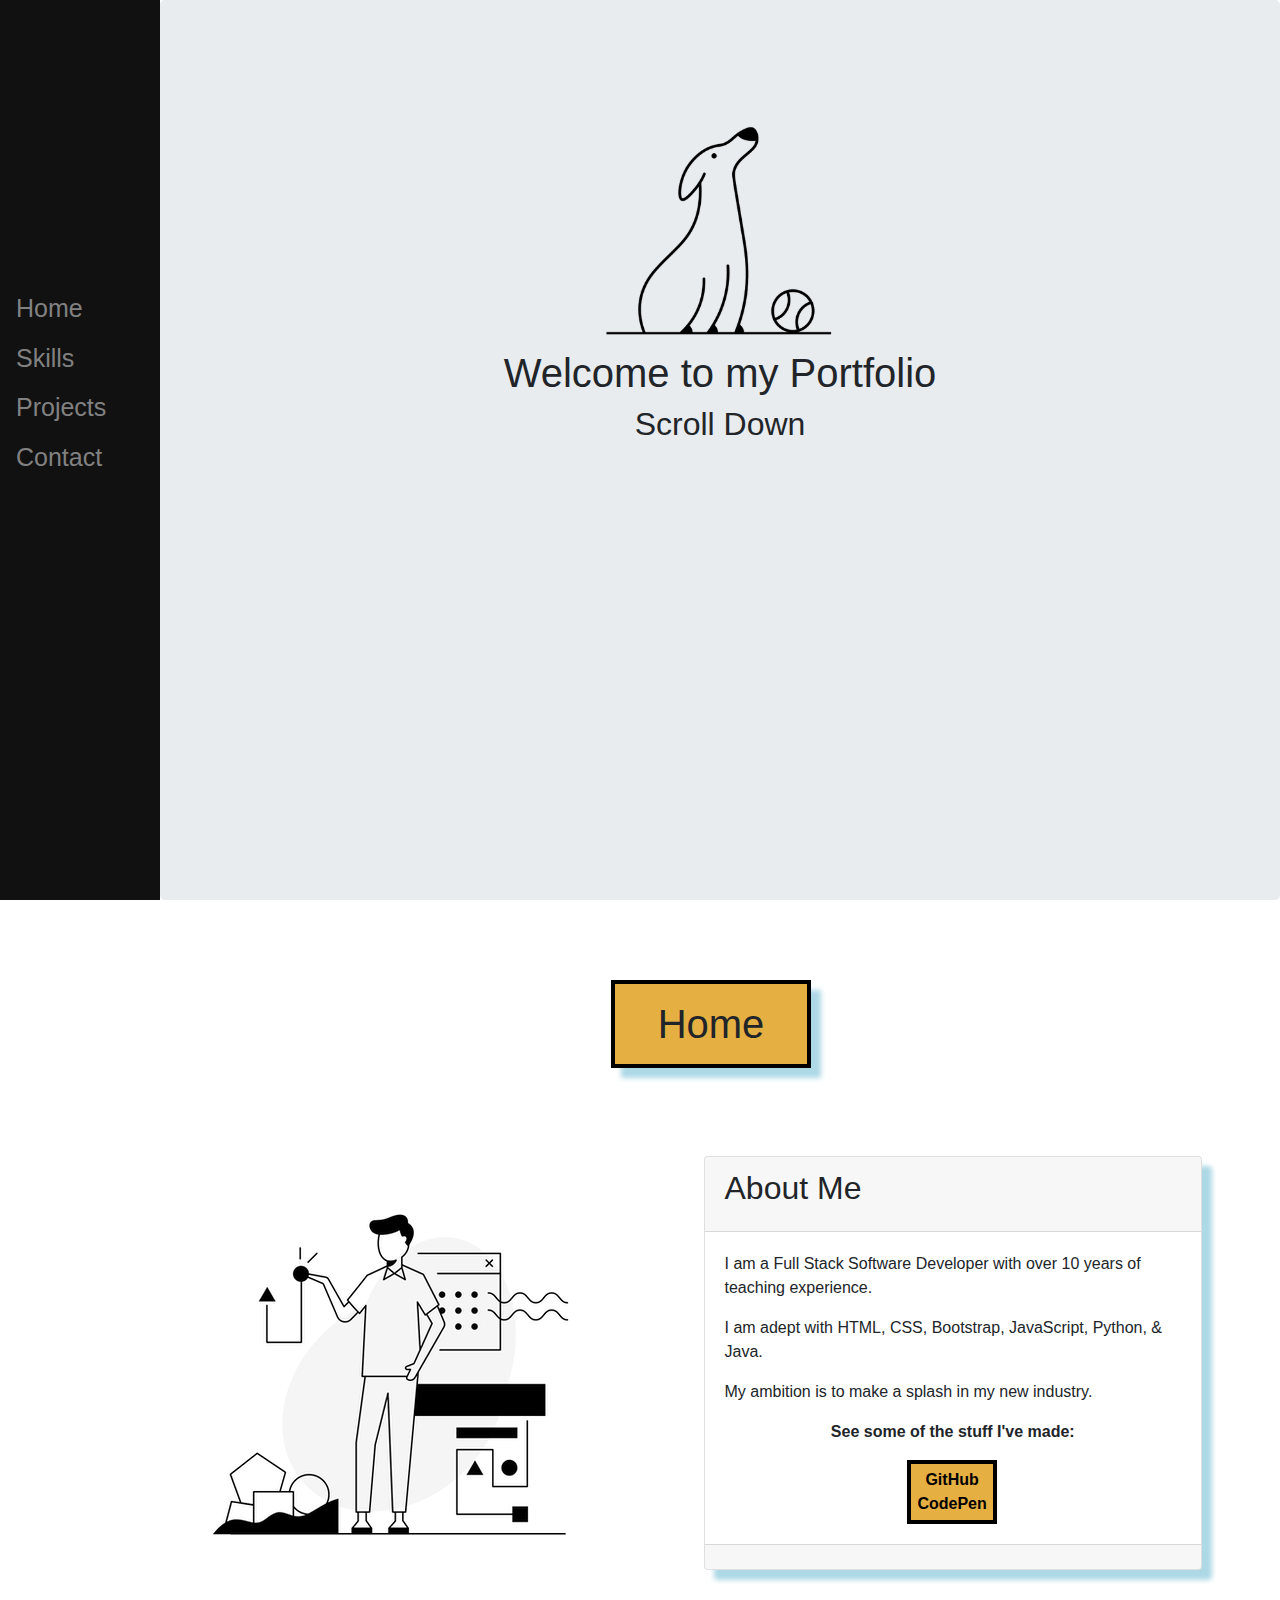
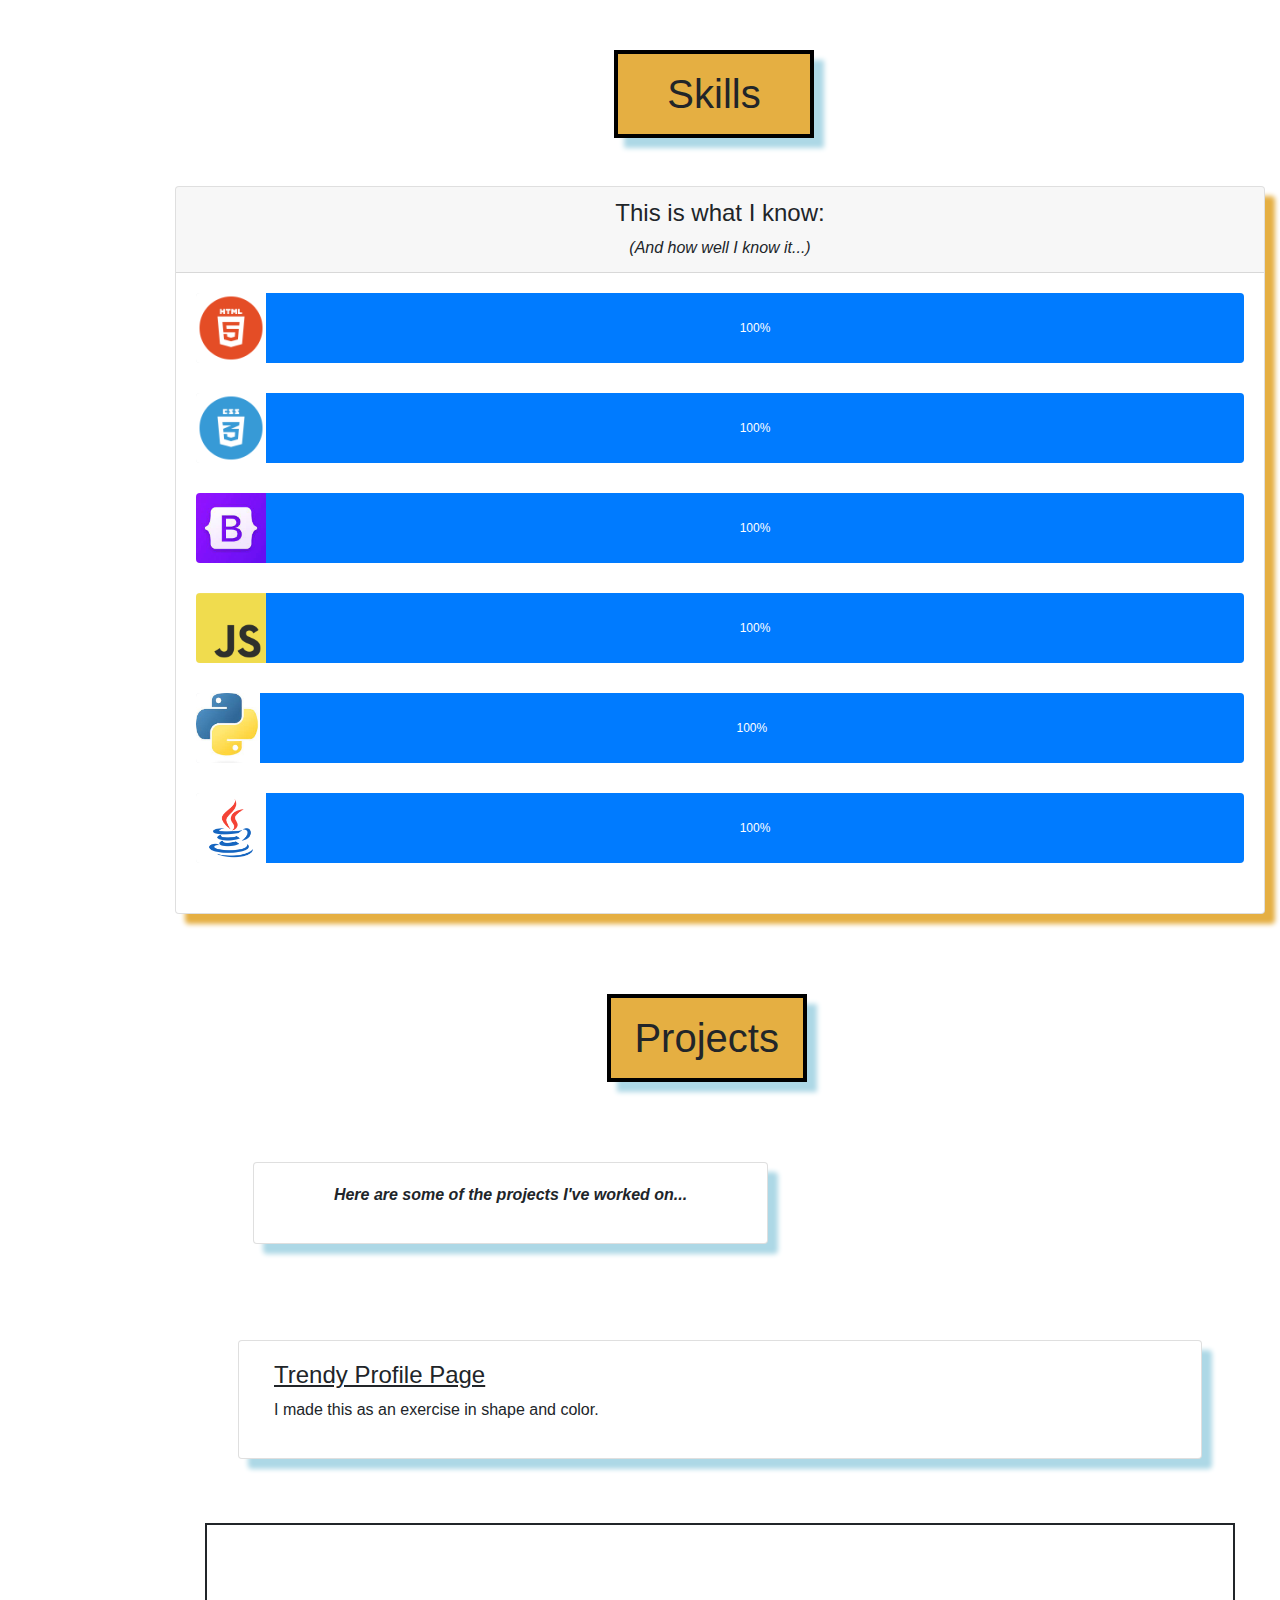
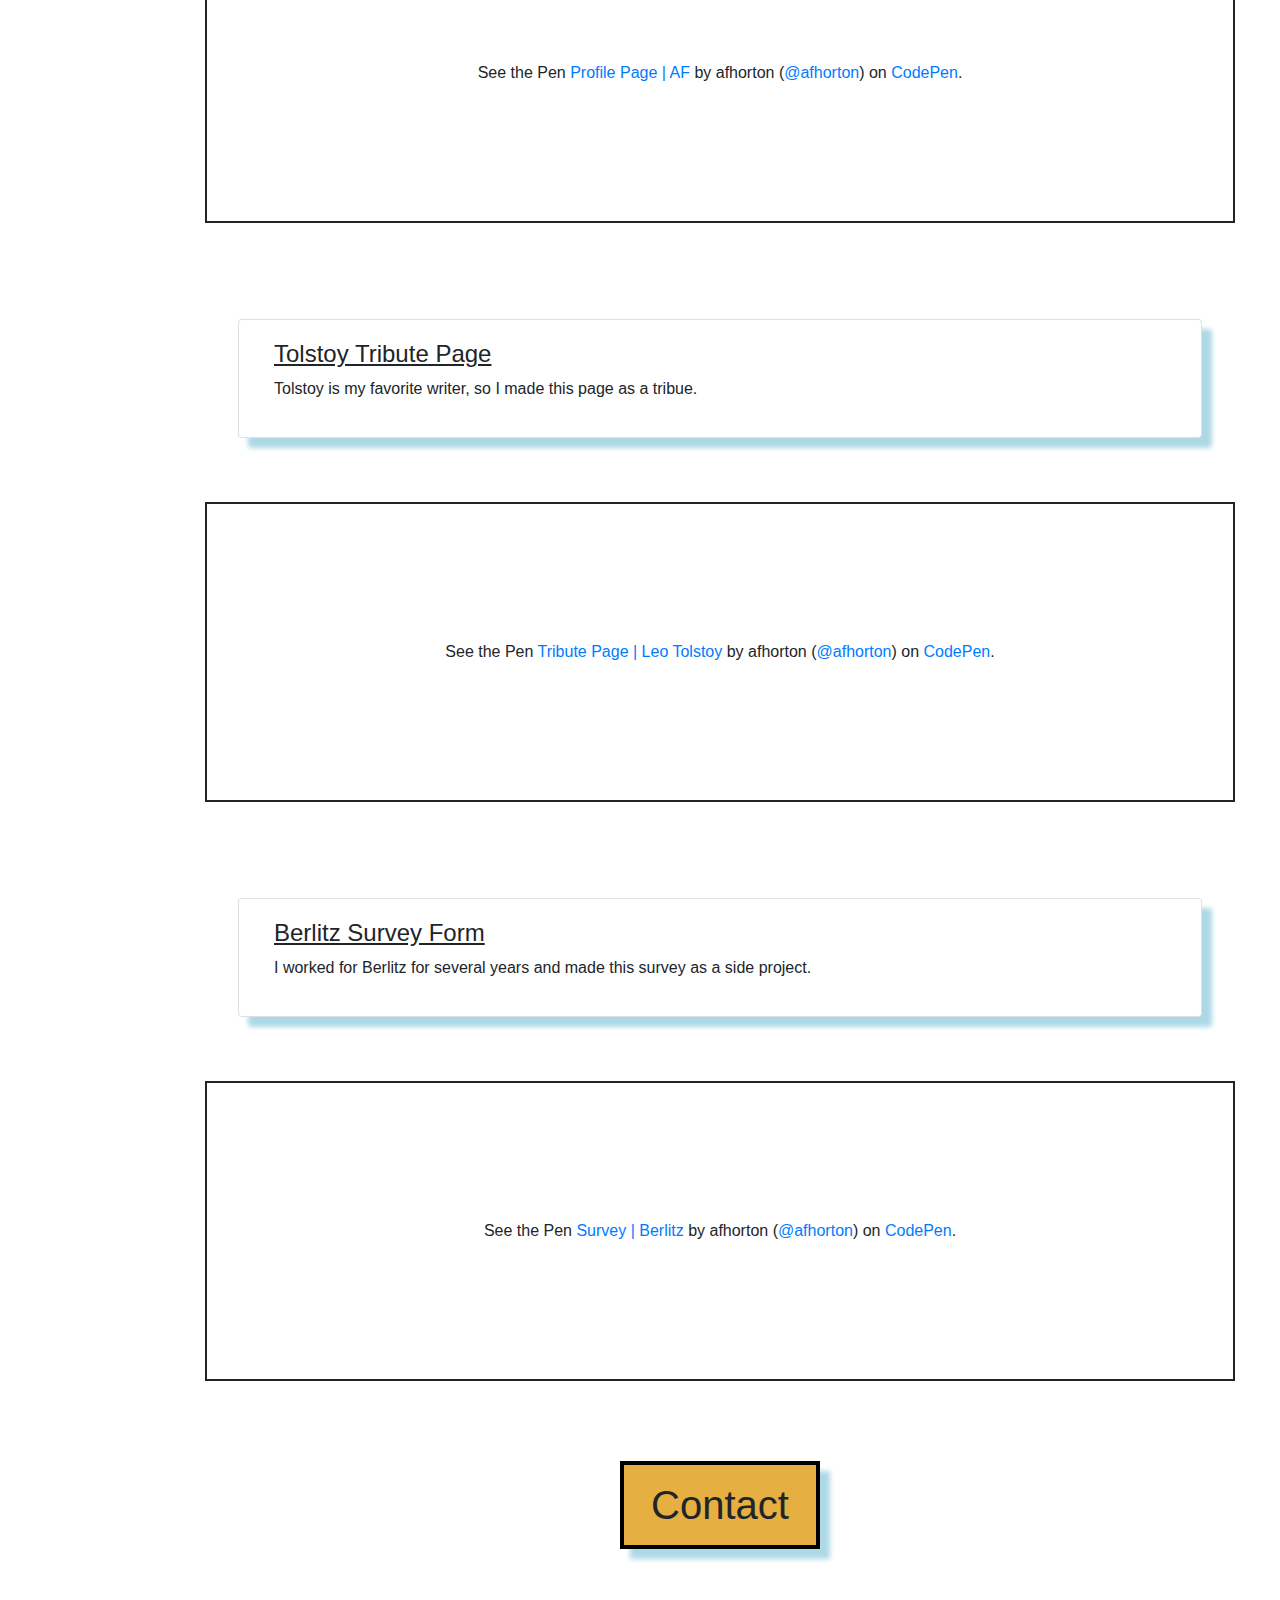
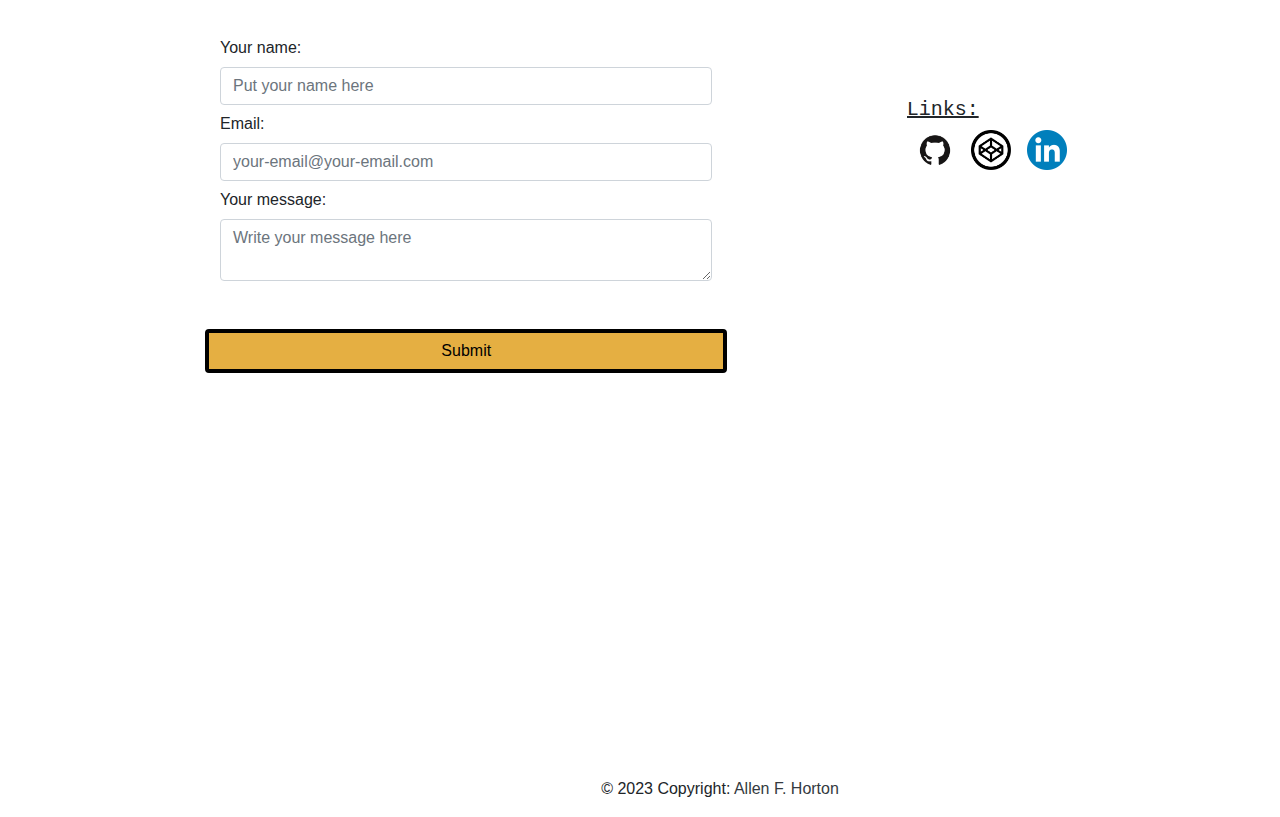
<file: index.html>
<!DOCTYPE html>
<html lang="en">
<head>
    <meta charset="UTF-8">
    <meta http-equiv="X-UA-Compatible" content="IE=edge">
    <meta name="viewport" content="width=device-width, initial-scale=1.0">
    <title>Home</title>
  <script src="https://ajax.googleapis.com/ajax/libs/jquery/3.6.3/jquery.min.js"></script>
  <script src="https://maxcdn.bootstrapcdn.com/bootstrap/3.4.1/js/bootstrap.min.js"></script>
    <link rel="stylesheet" href="https://cdn.jsdelivr.net/npm/bootstrap@4.0.0/dist/css/bootstrap.min.css" integrity="sha384-Gn5384xqQ1aoWXA+058RXPxPg6fy4IWvTNh0E263XmFcJlSAwiGgFAW/dAiS6JXm" crossorigin="anonymous">
    <link rel="stylesheet" href="styles/portfolio.css">
  </head>
  <body>
  

    <div class="sidenav">
    <div class="space-div"></div>
  <a href="#home">Home</a>
  <a href="#skills">Skills</a>
  <a href="#projects">Projects</a>
  <a href="#contact">Contact</a>
</div>
      
<div style="margin-left: 160px;">
    <!-- Header -->

    <header class="jumbotron text-center mb-0 container-fluid jumbo">
        <div class="col">
    <img src="images/Dog.png" alt="A Dog" class="img w-25 mt-5">
      <h1>Welcome to my Portfolio</h1>
      <h2>Scroll Down</h2>
      <script src="https://cdn.lordicon.com/ritcuqlt.js" ></script>
<lord-icon
    src="https://cdn.lordicon.com/rxufjlal.json"
    trigger="hover"
    style="width:100px;height: 100px;">
    </lord-icon>
  </div>
    </header>
  

    <!-- About Me -->

    <div class="container">
      <h1 class="pg-heading row" id="home">Home</h1>
      <div class="col">
      <div class="row">
        <div class="col pr-0">
            <img class="img-responsive mt-5" src="images/Tech Life.png" alt="A man working on a project.">
        </div>
        <div class="col mt-2 mr-5 ml-0">
      <div class="card box-shadow">
        <div class="card-header">
          <h2 class="card-title">About Me</h2>
        </div>
        <div class="card-body">
          <div class="card-text">
            <p>I am a Full Stack Software Developer with over 10 years of teaching experience.</p>
            <p>
              I am adept with HTML, CSS, Bootstrap, JavaScript, Python, & Java.
            </p>
            <p>My ambition is to make a splash in my new industry.</p>
            <p class="text-center font-weight-bold">See some of the stuff I've made:</p>
            <ul class="list-group list-unstyled about-ul">
              <li class="text-center about-li"><a href="https://github.com/afhorton" style="color: black;">GitHub</a></li>
              <li class="text-center about-li"><a href="https://codepen.io/afhorton" style="color: black;">CodePen</a></li>
            </ul>
          </div>
        </div>  
        <div class="card-footer font-weight-bold"></div>
        </div>
      </div>
      </div>
    </div>
  </div>

      <!-- Skills -->

      <div class="container">
        <div class="col">
        <h1 class="pg-heading mb-5 row" id="skills">Skills</h1>
      <div class="card box-shadow2 row" id="skill-card">
        <div class="card-header text-center">
          <h4>This is what I know:</h4>
          <figcaption class="font-italic">(And how well I know it...)</figcaption>
        </div>
          <div class="card-body">
            <div class="card-text">
            <div class="row">
            <div class="col">
                <div class="progress prog-height">
                    <img src="images/htmllogo.webp" alt="HTML Logo" class="bg-white">
                    <div class="progress-bar" role="progressbar" style="width: 100%;" aria-valuenow="100" aria-valuemin="0" aria-valuemax="100">100%</div>
                </div>
                <div class="progress prog-height">
                     <img src="images/csslogo.webp" alt="CSS Logo" class="bg-white">
                    <div class="progress-bar" role="progressbar" style="width: 100%;" aria-valuenow="100" aria-valuemin="0" aria-valuemax="100">100%</div>
                </div>
                <div class="progress prog-height">
                    <img class="prog-img-style" src="images/bootstrap.jpeg" alt="Bootstrap Logo" >
                    <div class="progress-bar" role="progressbar" style="width: 100%;" aria-valuenow="100" aria-valuemin="0" aria-valuemax="100">100%</div>
                </div>
                <div class="progress prog-height">
                     <img class="prog-img-style" src="images/JavaScript-logo.png" alt="JavaScript Logo">
                    <div class="progress-bar" role="progressbar" style="width: 100%;" aria-valuenow="70" aria-valuemin="0" aria-valuemax="100">100%</div>
                </div>
                <div class="progress prog-height">
                     <img src="images/python.jpeg" alt="Python Logo">
                    <div class="progress-bar" role="progressbar" style="width: 100%;" aria-valuenow="100" aria-valuemin="0" aria-valuemax="100">100%</div>
                </div>
                <div class="progress prog-height">
                     <img src="images/java-coffee-cup-logo--v1.png" alt="Java Logo" class="bg-white">
                    <div class="progress-bar" role="progressbar" style="width: 100%;" aria-valuenow="50" aria-valuemin="0" aria-valuemax="100">100%</div>
                </div>
              </div>
            </div>
          </div>
            </div>
          </div>
        <div class="space-div2"></div>

        <!-- Projects -->

      <div class="container jumbo">
        <h1 class="project-details" id="projects">Projects</h1>


      <div class="card box-shadow w-50 m-5">
        <div class="card-body">
          <div class="card-text">
            <p class="font-italic font-weight-bold text-lg-center">Here are some of the projects I've worked on...</p> 
          </div>
        </div>
    </div>

    <div class="row">


    <div class="card box-shadow w-50 m-5 col">
        <div class="card-body">
          <div class="card-text">
            <h4><u>Trendy Profile Page</u></h4>
            <p>I made this as an exercise in shape and color.</p>
          </div>
        </div>
    </div>

    </div>

<div class="mb-5">      
<p class="codepen" data-height="300" data-default-tab="result" data-slug-hash="eYLJVaG" data-user="afhorton" style="height: 300px; box-sizing: border-box; display: flex; align-items: center; justify-content: center; border: 2px solid; margin: 1em 0; padding: 1em;">
  <span>See the Pen <a href="https://codepen.io/afhorton/pen/eYLJVaG">
  Profile Page | AF</a> by afhorton (<a href="https://codepen.io/afhorton">@afhorton</a>)
  on <a href="https://codepen.io">CodePen</a>.</span>
</p>
<script async src="https://cpwebassets.codepen.io/assets/embed/ei.js"></script>
</div>


    <div class="row">
    <div class="card box-shadow w-50 m-5 col">
        <div class="card-body">
          <div class="card-text">
            <h4><u>Tolstoy Tribute Page</u></h4>
            <p>Tolstoy is my favorite writer, so I made this page as a tribue.</p>
          </div>
        </div>
    </div>
 </div>

<div class="mb-5">
<p class="codepen" data-height="300" data-default-tab="result" data-slug-hash="jOvWZdM" data-user="afhorton" style="height: 300px; box-sizing: border-box; display: flex; align-items: center; justify-content: center; border: 2px solid; margin: 1em 0; padding: 1em;">
  <span>See the Pen <a href="https://codepen.io/afhorton/pen/jOvWZdM">
  Tribute Page | Leo Tolstoy</a> by afhorton (<a href="https://codepen.io/afhorton">@afhorton</a>)
  on <a href="https://codepen.io">CodePen</a>.</span>
</p>
<script async src="https://cpwebassets.codepen.io/assets/embed/ei.js"></script>
</div>

<div class="row">
    <div class="card box-shadow m-5 w-50 col">
        <div class="card-body">
          <div class="card-text">
            <h4><u>Berlitz Survey Form</u></h4>
            <p>I worked for Berlitz for several years and made this survey as a side project.</p>
          </div>
        </div>
    </div>

</div>

<div class="mb-5"> 
<p class="codepen" data-height="300" data-default-tab="result" data-slug-hash="PodZQMw" data-user="afhorton" style="height: 300px; box-sizing: border-box; display: flex; align-items: center; justify-content: center; border: 2px solid; margin: 1em 0; padding: 1em;">
  <span>See the Pen <a href="https://codepen.io/afhorton/pen/PodZQMw">
  Survey | Berlitz</a> by afhorton (<a href="https://codepen.io/afhorton">@afhorton</a>)
  on <a href="https://codepen.io">CodePen</a>.</span>
</p>
<script async src="https://cpwebassets.codepen.io/assets/embed/ei.js"></script>
      </div>


    <!-- Contact -->

    <div class="container jumbo">
    <h1 class="pg-heading" id="contact">Contact</h1>
    <div class="row">
    <div class="col-8">
    <form class="w-75" id="contactForm">
      <div id="thumbsUpChange">
      <div>
       <label for="user-name" class="col-form-label">Your name:</label>
      <input type="text" id="user-name" class="form-control" placeholder="Put your name here">
        </div>
        <div>
      <label for="email" class="col-form-label">Email:</label>
      <input type="email" id="email" class="form-control" placeholder="your-email@your-email.com">
        </div>
        <div>
      <label for="user-message" class="col-form-label">Your message:</label>
      <textarea id="user-message" class="form-control" placeholder="Write your message here"></textarea>
        </div>
      </div>
        <div class="row">

      <button type="submit" class="btn mt-5 btn-style col-12" id="submitBtn">Submit</button>
        </div>
    </form>
    </div>
        <div class="col mt-5">
            <pre>
            <h5><u>Links:</u></h5> <a href="https://github.com/afhorton" target="_blank"><img src="images/GitHub-Mark.png" alt="Github logo" class="link-icon rounded-circle"></a><a href="https://codepen.io/afhorton" target="_blank"><img src="images/codepen.png" alt="Codepen logo" class="link-icon"></a><a href="https://www.linkedin.com/in/allen-horton-fullstack-dev/" target="_blank"><img src="images/LinkedIn_logo.png" alt="LinkedIn Logo" class="link-icon"></a>
            </pre>
            </div>
    </div>
</div>

<footer class="text-center text-lg-start">
  <div class="text-center p-3">
    © 2023 Copyright:
    <a class="text-dark">Allen F. Horton</a>
  </div>
</footer>
</div>


<script src="scripts/contact-form.js"></script>  
</body>
</html>
</file>
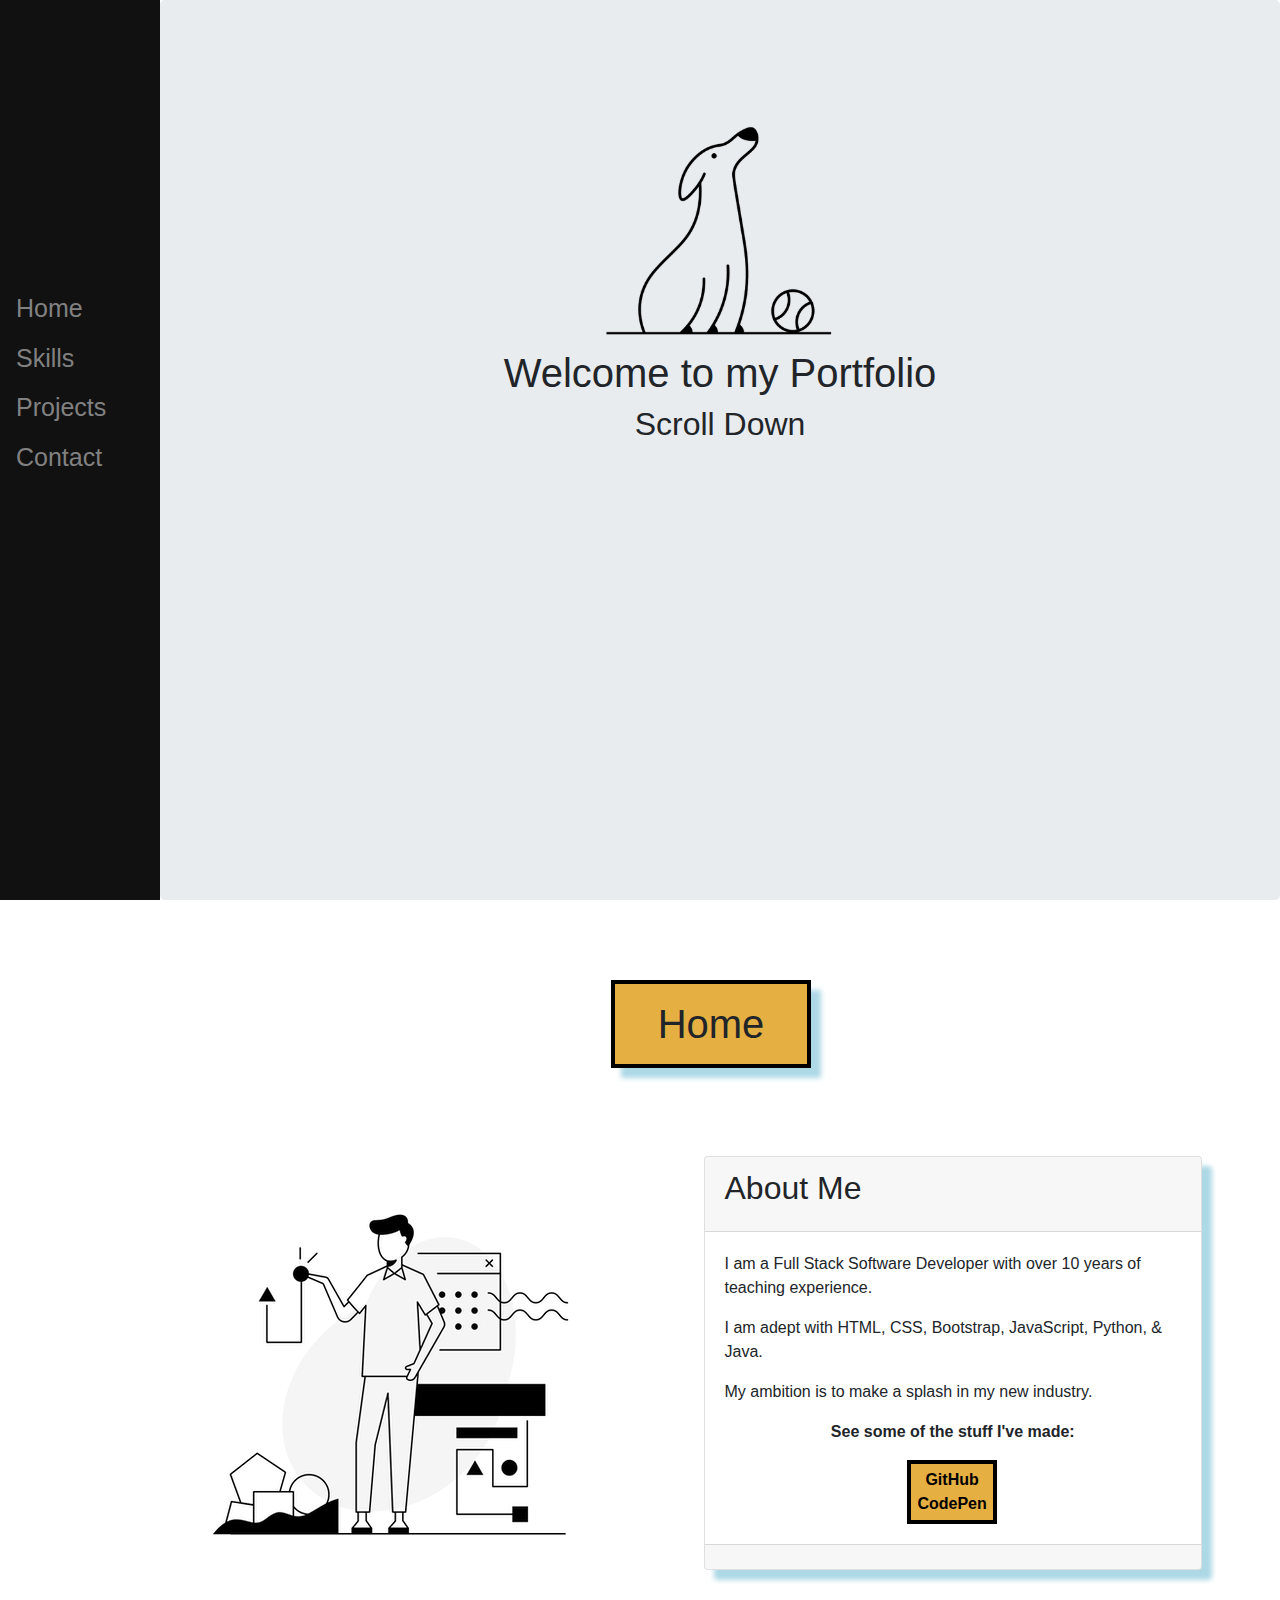
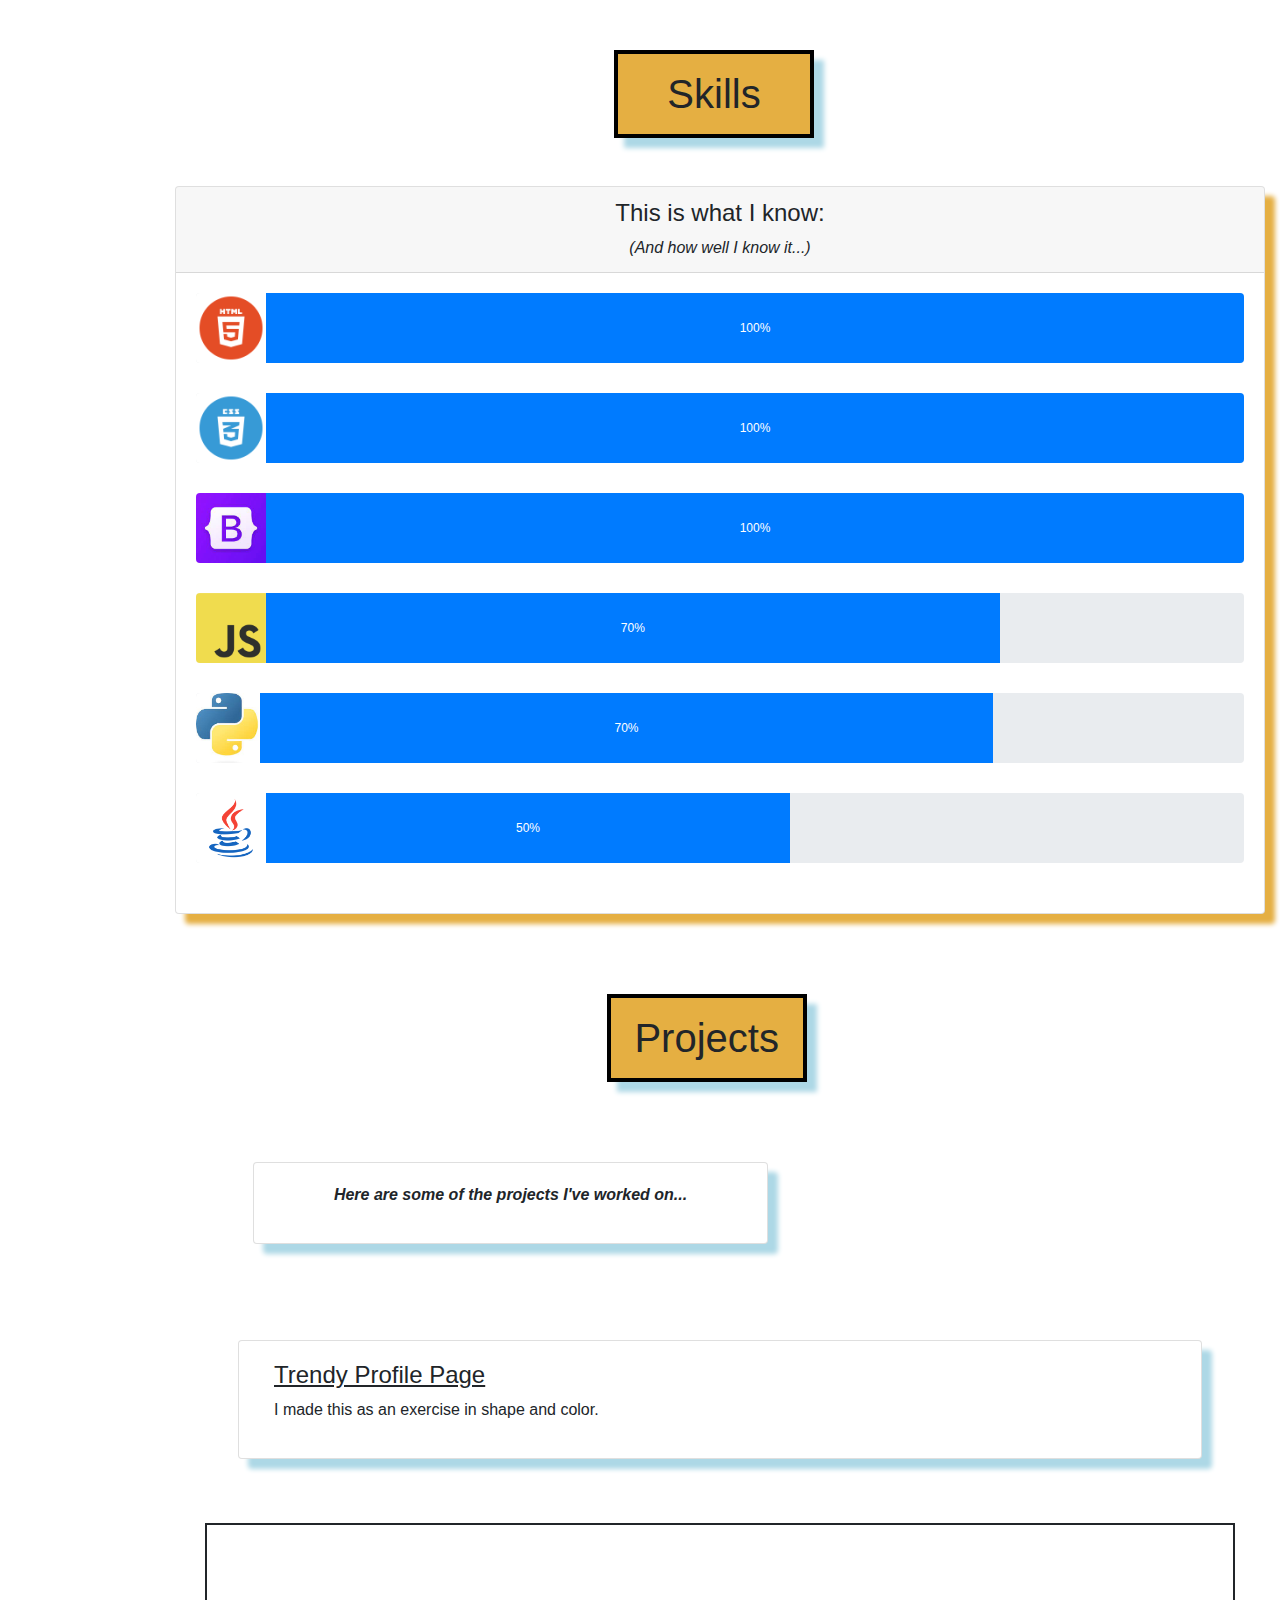
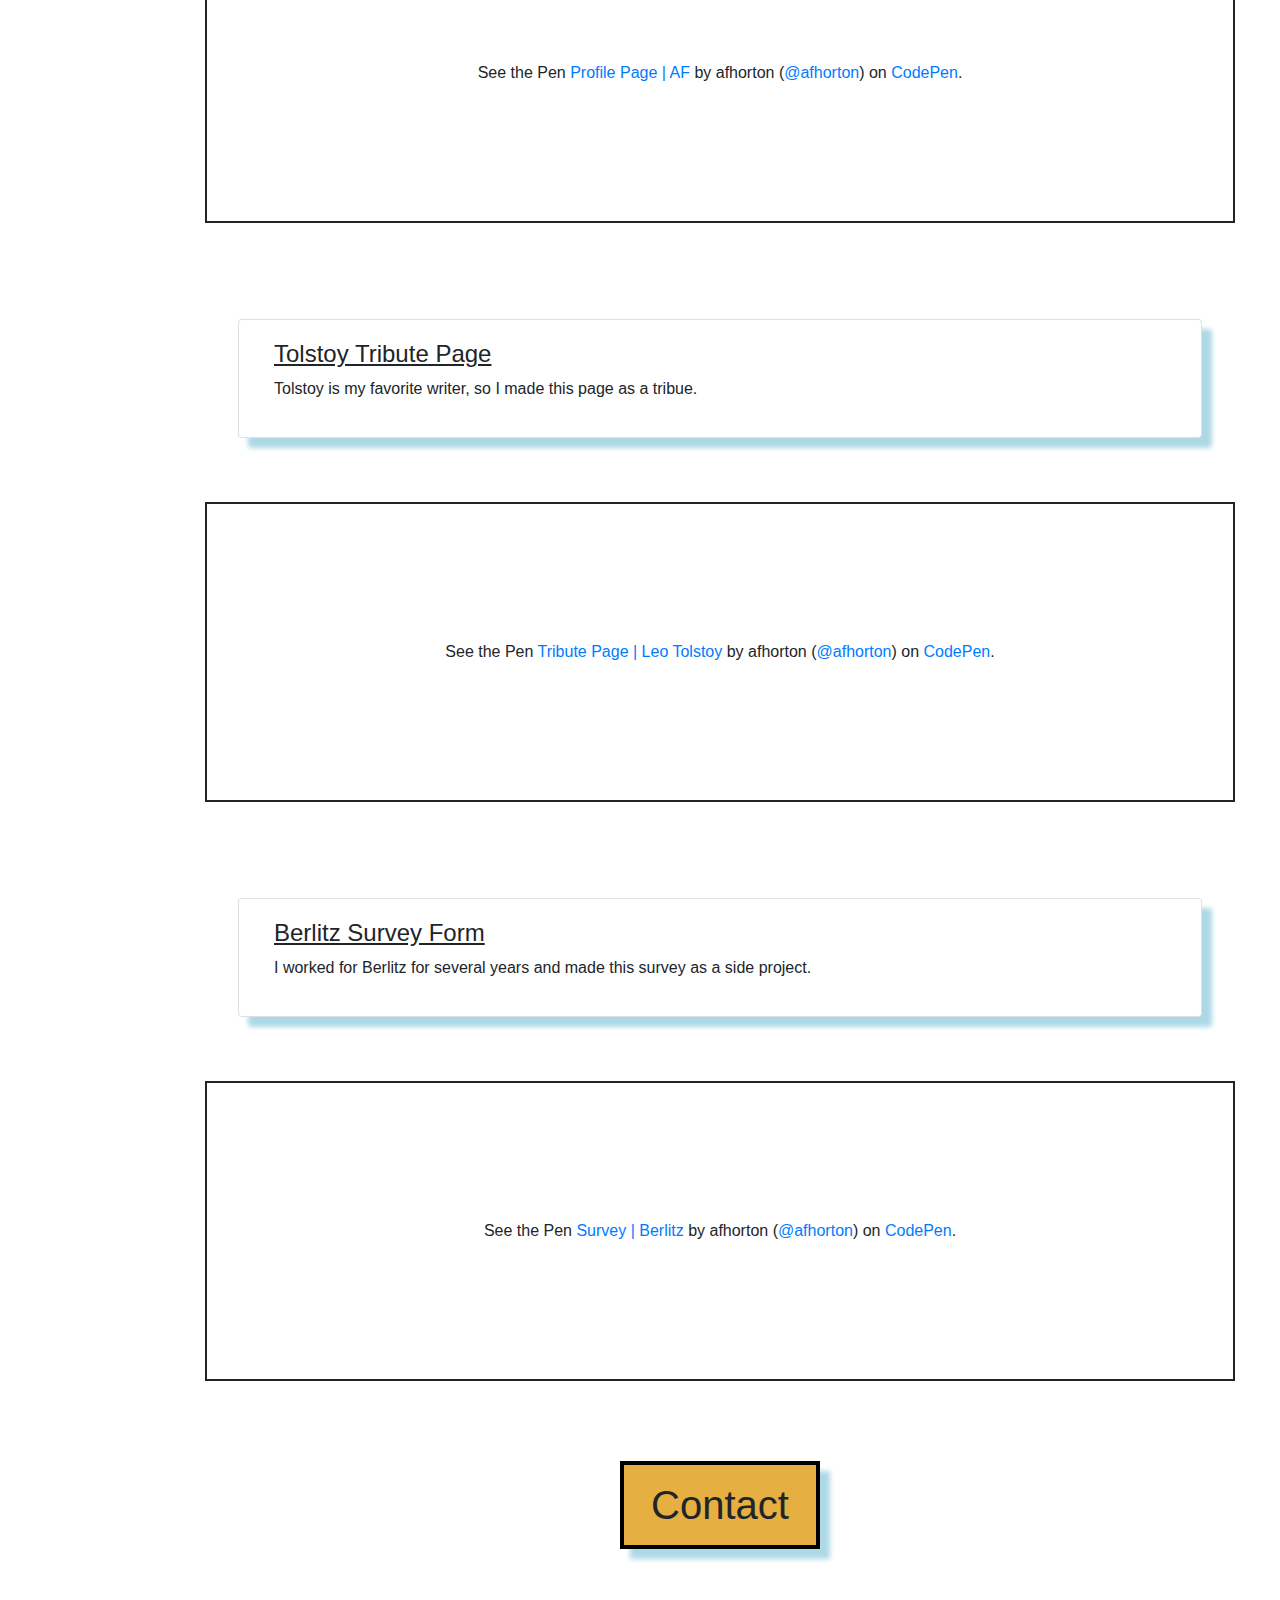
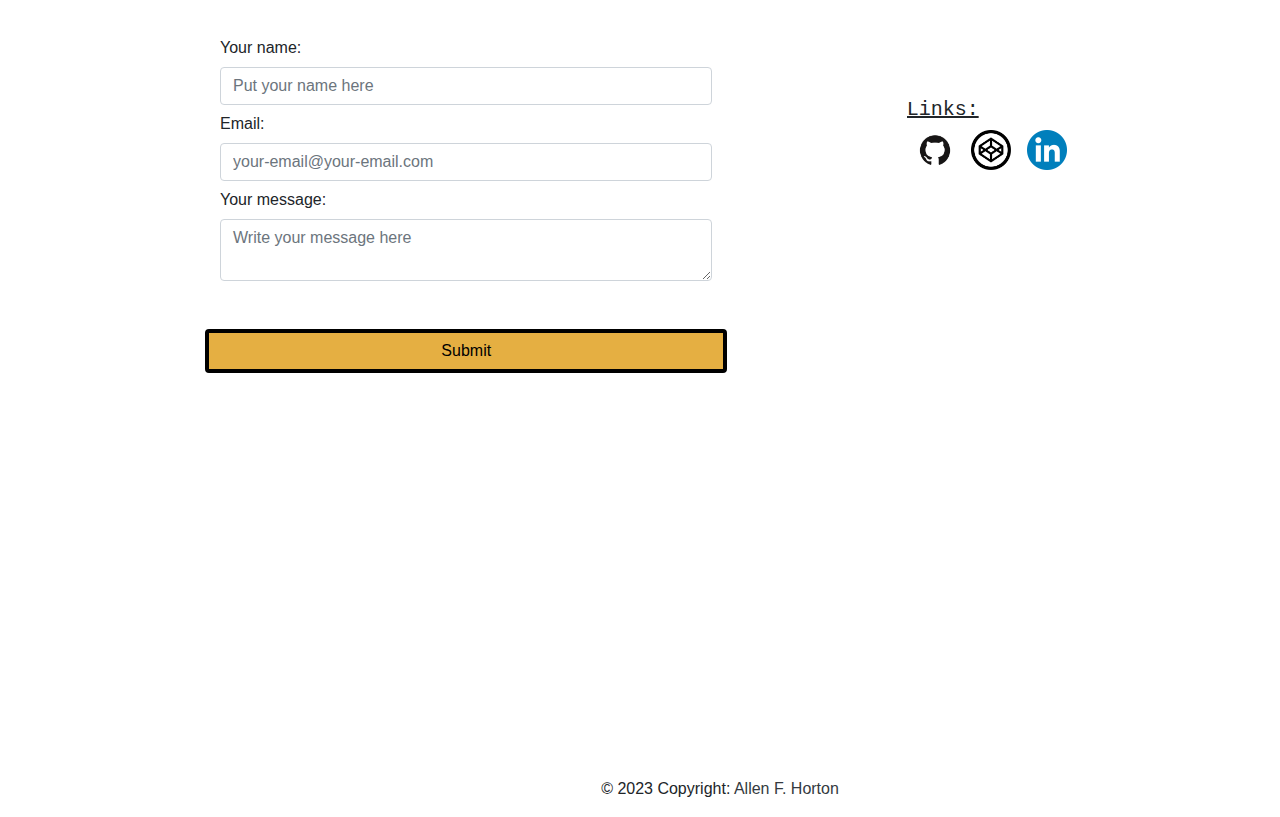
<file: FinalProject.html>
<!DOCTYPE html>
<html lang="en">
<head>
    <meta charset="UTF-8">
    <meta http-equiv="X-UA-Compatible" content="IE=edge">
    <meta name="viewport" content="width=device-width, initial-scale=1.0">
    <title>Home</title>
  <script src="https://ajax.googleapis.com/ajax/libs/jquery/3.6.3/jquery.min.js"></script>
  <script src="https://maxcdn.bootstrapcdn.com/bootstrap/3.4.1/js/bootstrap.min.js"></script>
    <link rel="stylesheet" href="https://cdn.jsdelivr.net/npm/bootstrap@4.0.0/dist/css/bootstrap.min.css" integrity="sha384-Gn5384xqQ1aoWXA+058RXPxPg6fy4IWvTNh0E263XmFcJlSAwiGgFAW/dAiS6JXm" crossorigin="anonymous">
    <link rel="stylesheet" href="styles/portfolio.css">
  </head>
  <body>
  

    <div class="sidenav">
    <div class="space-div"></div>
  <a href="#home">Home</a>
  <a href="#skills">Skills</a>
  <a href="#projects">Projects</a>
  <a href="#contact">Contact</a>
</div>
      
<div style="margin-left: 160px;">
    <!-- Header -->

    <header class="jumbotron text-center mb-0 container-fluid jumbo">
        <div class="col">
    <img src="images/Dog.png" alt="A Dog" class="img w-25 mt-5">
      <h1>Welcome to my Portfolio</h1>
      <h2>Scroll Down</h2>
      <script src="https://cdn.lordicon.com/ritcuqlt.js" ></script>
<lord-icon
    src="https://cdn.lordicon.com/rxufjlal.json"
    trigger="hover"
    style="width:100px;height: 100px;">
    </lord-icon>
  </div>
    </header>
  

    <!-- About Me -->

    <div class="container">
      <h1 class="pg-heading row" id="home">Home</h1>
      <div class="col">
      <div class="row">
        <div class="col pr-0">
            <img class="img-responsive mt-5" src="images/Tech Life.png" alt="A man working on a project.">
        </div>
        <div class="col mt-2 mr-5 ml-0">
      <div class="card box-shadow">
        <div class="card-header">
          <h2 class="card-title">About Me</h2>
        </div>
        <div class="card-body">
          <div class="card-text">
            <p>I am a Full Stack Software Developer with over 10 years of teaching experience.</p>
            <p>
              I am adept with HTML, CSS, Bootstrap, JavaScript, Python, & Java.
            </p>
            <p>My ambition is to make a splash in my new industry.</p>
            <p class="text-center font-weight-bold">See some of the stuff I've made:</p>
            <ul class="list-group list-unstyled about-ul">
              <li class="text-center about-li"><a href="https://github.com/afhorton" style="color: black;">GitHub</a></li>
              <li class="text-center about-li"><a href="https://codepen.io/afhorton" style="color: black;">CodePen</a></li>
            </ul>
          </div>
        </div>  
        <div class="card-footer font-weight-bold"></div>
        </div>
      </div>
      </div>
    </div>
  </div>

      <!-- Skills -->

      <div class="container">
        <div class="col">
        <h1 class="pg-heading mb-5 row" id="skills">Skills</h1>
      <div class="card box-shadow2 row" id="skill-card">
        <div class="card-header text-center">
          <h4>This is what I know:</h4>
          <figcaption class="font-italic">(And how well I know it...)</figcaption>
        </div>
          <div class="card-body">
            <div class="card-text">
            <div class="row">
            <div class="col">
                <div class="progress prog-height">
                    <img src="images/htmllogo.webp" alt="HTML Logo" class="bg-white">
                    <div class="progress-bar" role="progressbar" style="width: 100%;" aria-valuenow="100" aria-valuemin="0" aria-valuemax="100">100%</div>
                </div>
                <div class="progress prog-height">
                     <img src="images/csslogo.webp" alt="CSS Logo" class="bg-white">
                    <div class="progress-bar" role="progressbar" style="width: 100%;" aria-valuenow="100" aria-valuemin="0" aria-valuemax="100">100%</div>
                </div>
                <div class="progress prog-height">
                    <img class="prog-img-style" src="images/bootstrap.jpeg" alt="Bootstrap Logo" >
                    <div class="progress-bar" role="progressbar" style="width: 100%;" aria-valuenow="100" aria-valuemin="0" aria-valuemax="100">100%</div>
                </div>
                <div class="progress prog-height">
                     <img class="prog-img-style" src="images/JavaScript-logo.png" alt="JavaScript Logo">
                    <div class="progress-bar" role="progressbar" style="width: 70%;" aria-valuenow="70" aria-valuemin="0" aria-valuemax="100">70%</div>
                </div>
                <div class="progress prog-height">
                     <img src="images/python.jpeg" alt="Python Logo">
                    <div class="progress-bar" role="progressbar" style="width: 70%;" aria-valuenow="100" aria-valuemin="0" aria-valuemax="100">70%</div>
                </div>
                <div class="progress prog-height">
                     <img src="images/java-coffee-cup-logo--v1.png" alt="Java Logo" class="bg-white">
                    <div class="progress-bar" role="progressbar" style="width: 50%;" aria-valuenow="50" aria-valuemin="0" aria-valuemax="100">50%</div>
                </div>
              </div>
            </div>
          </div>
            </div>
          </div>
        <div class="space-div2"></div>

        <!-- Projects -->

      <div class="container jumbo">
        <h1 class="project-details" id="projects">Projects</h1>


      <div class="card box-shadow w-50 m-5">
        <div class="card-body">
          <div class="card-text">
            <p class="font-italic font-weight-bold text-lg-center">Here are some of the projects I've worked on...</p> 
          </div>
        </div>
    </div>

    <div class="row">


    <div class="card box-shadow w-50 m-5 col">
        <div class="card-body">
          <div class="card-text">
            <h4><u>Trendy Profile Page</u></h4>
            <p>I made this as an exercise in shape and color.</p>
          </div>
        </div>
    </div>

    </div>

<div class="mb-5">      
<p class="codepen" data-height="300" data-default-tab="result" data-slug-hash="eYLJVaG" data-user="afhorton" style="height: 300px; box-sizing: border-box; display: flex; align-items: center; justify-content: center; border: 2px solid; margin: 1em 0; padding: 1em;">
  <span>See the Pen <a href="https://codepen.io/afhorton/pen/eYLJVaG">
  Profile Page | AF</a> by afhorton (<a href="https://codepen.io/afhorton">@afhorton</a>)
  on <a href="https://codepen.io">CodePen</a>.</span>
</p>
<script async src="https://cpwebassets.codepen.io/assets/embed/ei.js"></script>
</div>


    <div class="row">
    <div class="card box-shadow w-50 m-5 col">
        <div class="card-body">
          <div class="card-text">
            <h4><u>Tolstoy Tribute Page</u></h4>
            <p>Tolstoy is my favorite writer, so I made this page as a tribue.</p>
          </div>
        </div>
    </div>
 </div>

<div class="mb-5">
<p class="codepen" data-height="300" data-default-tab="result" data-slug-hash="jOvWZdM" data-user="afhorton" style="height: 300px; box-sizing: border-box; display: flex; align-items: center; justify-content: center; border: 2px solid; margin: 1em 0; padding: 1em;">
  <span>See the Pen <a href="https://codepen.io/afhorton/pen/jOvWZdM">
  Tribute Page | Leo Tolstoy</a> by afhorton (<a href="https://codepen.io/afhorton">@afhorton</a>)
  on <a href="https://codepen.io">CodePen</a>.</span>
</p>
<script async src="https://cpwebassets.codepen.io/assets/embed/ei.js"></script>
</div>

<div class="row">
    <div class="card box-shadow m-5 w-50 col">
        <div class="card-body">
          <div class="card-text">
            <h4><u>Berlitz Survey Form</u></h4>
            <p>I worked for Berlitz for several years and made this survey as a side project.</p>
          </div>
        </div>
    </div>

</div>

<div class="mb-5"> 
<p class="codepen" data-height="300" data-default-tab="result" data-slug-hash="PodZQMw" data-user="afhorton" style="height: 300px; box-sizing: border-box; display: flex; align-items: center; justify-content: center; border: 2px solid; margin: 1em 0; padding: 1em;">
  <span>See the Pen <a href="https://codepen.io/afhorton/pen/PodZQMw">
  Survey | Berlitz</a> by afhorton (<a href="https://codepen.io/afhorton">@afhorton</a>)
  on <a href="https://codepen.io">CodePen</a>.</span>
</p>
<script async src="https://cpwebassets.codepen.io/assets/embed/ei.js"></script>
      </div>


    <!-- Contact -->

    <div class="container jumbo">
    <h1 class="pg-heading" id="contact">Contact</h1>
    <div class="row">
    <div class="col-8">
    <form class="w-75" id="contactForm">
      <div id="thumbsUpChange">
      <div>
       <label for="user-name" class="col-form-label">Your name:</label>
      <input type="text" id="user-name" class="form-control" placeholder="Put your name here">
        </div>
        <div>
      <label for="email" class="col-form-label">Email:</label>
      <input type="email" id="email" class="form-control" placeholder="your-email@your-email.com">
        </div>
        <div>
      <label for="user-message" class="col-form-label">Your message:</label>
      <textarea id="user-message" class="form-control" placeholder="Write your message here"></textarea>
        </div>
      </div>
        <div class="row">

      <button type="submit" class="btn mt-5 btn-style col-12" id="submitBtn">Submit</button>
        </div>
    </form>
    </div>
        <div class="col mt-5">
            <pre>
            <h5><u>Links:</u></h5> <a href="https://github.com/afhorton" target="_blank"><img src="images/GitHub-Mark.png" alt="Github logo" class="link-icon rounded-circle"></a><a href="https://codepen.io/afhorton" target="_blank"><img src="images/codepen.png" alt="Codepen logo" class="link-icon"></a><a href="https://www.linkedin.com/in/allen-horton-fullstack-dev/" target="_blank"><img src="images/LinkedIn_logo.png" alt="LinkedIn Logo" class="link-icon"></a>
            </pre>
            </div>
    </div>
</div>

<footer class="text-center text-lg-start">
  <div class="text-center p-3">
    © 2023 Copyright:
    <a class="text-dark">Allen F. Horton</a>
  </div>
</footer>
</div>


<script src="scripts/contact-form.js"></script>  
</body>
</html>
</file>
<file: styles/portfolio.css>
.jumbo {
    height: 100vh;
}

.space-div {

    height: 30%;

}

.box-shadow {
    box-shadow: 10px 10px 5px lightblue;
}

.box-shadow2 {
    box-shadow: 10px 10px 5px #E5AF42;
}

.alt-border {

    border: 1px solid lightslategray;

}

.about-ul {
    border: 4px solid black;
    background-color: #E5AF42;
    padding: .25rem;
    margin-left: 40%;
    margin-right: 40%;
    width:90px;
}

.about-li
{
    font-weight: bold;
}



.space-div2 {
    height: 13%;

}

.skills_li {
    margin: auto;
    height: 100px;
    width: 100px;
}

.sidenav {
  height: 100%;
  width: 160px;
  position: fixed;
  z-index: 1;
  top: 0;
  left: 0;
  background-color: #111;
  overflow-x: hidden;
  padding-top: 20px;
}

.sidenav a {
  padding: 6px 8px 6px 16px;
  text-decoration: none;
  font-size: 25px;
  color: #818181;
  display: block;
}

.sidenav a:hover {
  color: #f1f1f1;
}


@media screen and (max-height: 450px) {
  .sidenav {padding-top: 15px;}
  .sidenav a {font-size: 18px;}
}

.pg-heading {
    display: flex;
    justify-content: center;
    margin-top: 5rem;
    margin-bottom: 5rem;
    border: 4px solid black;
    padding: 1rem;
    margin-left: 40%;
    margin-right: 40%;
    width: 200px;
    background-color: #E5AF42;
    box-shadow: 10px 10px 5px lightblue;
    min-width: 1;
}

.project-details {
    display: flex;
    justify-content: center;
    margin-top: 5rem;
    margin-bottom: 5rem;
    border: 4px solid black;
    padding: 1rem;
    margin-left: 39%;
    margin-right: 35%;
    width: 200px;
    background-color: #E5AF42;
    box-shadow: 10px 10px 5px lightblue;
}

.btn-style {

    background-color: #E5AF42;
    border: 4px solid black;

}

.prog-height {
    height: 70px;
    margin-bottom: 30px;
}

.prog-img-style {

    background-color: white;

}

.link-icon {

    width: 40px;
    margin-right: 1rem;

}
</file>
